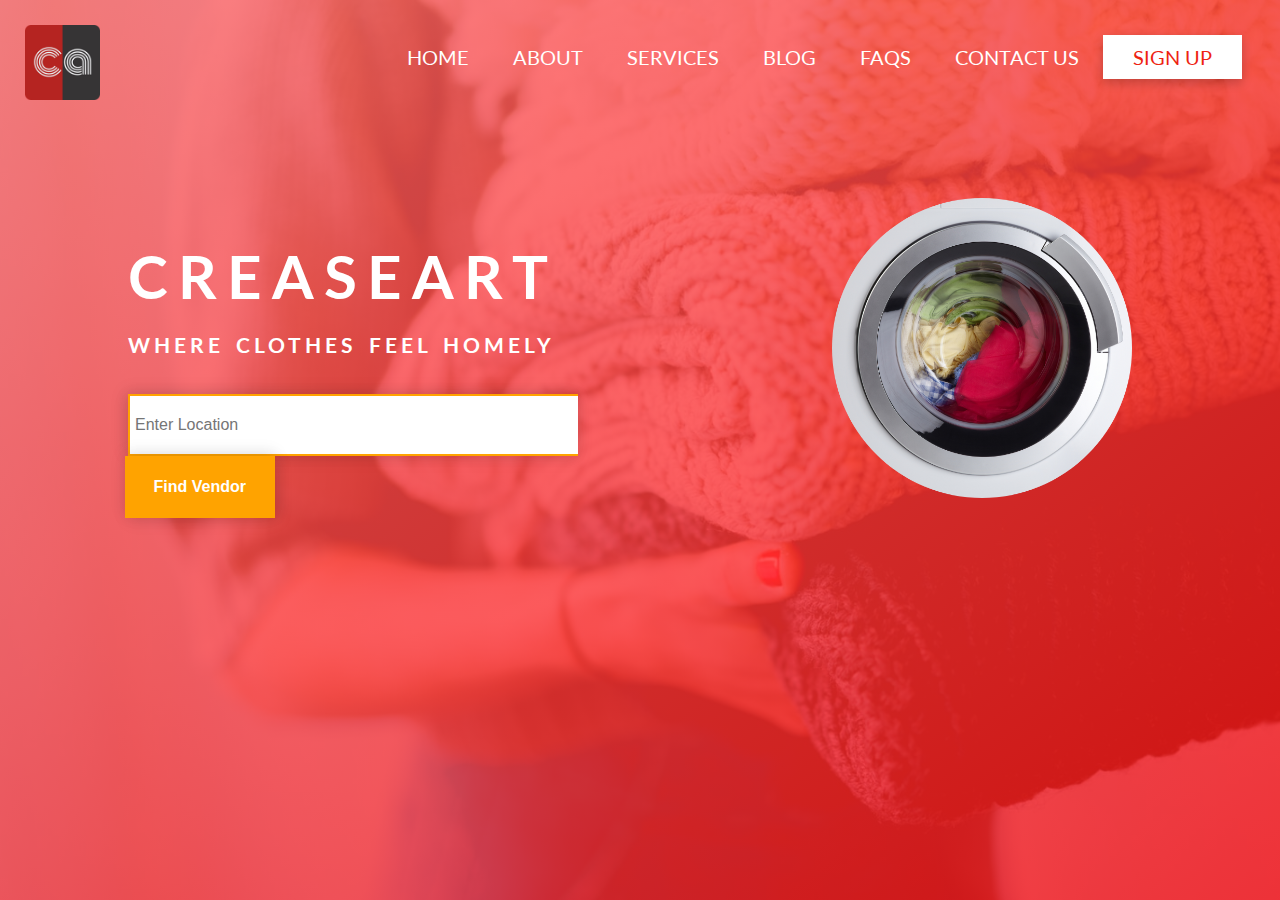
<file: index.html>
<!DOCTYPE html>
<html>
<head>

	<meta charset="utf-8">
	<meta name="viewport" content="width=device-width, initial-scale=1.0">
	<meta http-equiv="X-UA-Compatible" content="ie-edge">

	<link rel="stylesheet" href="https://fonts.googleapis.com/css?family=Lato:100,300,400,700,900">
	<link rel="stylesheet" type="text/css" href="style.css">

	<title>Creaseart</title>

</head>

<body>

	<header class="header">

		<div class="logo-box">

			<a href="https://www.creaseart.com"><img src="creaseart_logo.png" alt="logo" class="logo"></a>

		</div>

		<div id="myNav" class="nav-box overlay">

			<a href="javascript:void(0)" class="closebtn" onclick="closeNav()">&times;</a>

			<div class="overlay-content">
			
				<a href="https://www.creaseart.com">Home</a>
				<a href="https://www.creaseart.com/aboutus.html">About</a>
				<a href="https://www.creaseart.com/services.html">Services</a>
				<a href="https://www.creaseart.com/blog/">Blog</a>
				<a href="https://www.creaseart.com/faq.html">FAQs</a>
				<a href="https://www.creaseart.com/contact.html">Contact Us</a>
				<a href="https://www.creaseart.com/offer-signup.html" class="btn btn-white">Sign Up</a>

			</div>

		</div>

		<span class="ham-icon" onclick="openNav()">&#9776;</span>

		<div class="text-box">
			
			<h1 class="heading-primary">
				
				<span class="heading-primary-main">CreaseArt</span>
				<span class="heading-primary-sub">Where Clothes Feel Homely</span>

			</h1>

			<div class="search-box">
			
				<form action="" method="GET">
					
					<input type="text" name="search" placeholder="Enter Location" class="search-bar">
					<span>
						
						<button type="submit" class="btn-search">Find Vendor</button>

					</span>
				</form>
			</div>

		</div>
					
		<span class="spinner-box">
				
			<img src="spinner.png" alt="spin-image" class="spinner">

		</span>

	</header>

	<!-- <section>
		
		<div class="join-box">
			
			<h3>Partner with Us</h3>

			<h4>Join the community and let us help you with business expansion.</h4>

			<a href="https://www.creaseart.com/become-a-partner.html"><button type="button">JOIN !</button></a>
			
		</div>

	</section> -->

	<script type="text/javascript" src="script.js"></script>

</body>

</html>
</file>
<file: style.css>
* {
	margin: 0;
	padding: 0;
	box-sizing: border-box;
}

body {
	font-family: "Lato", sans-serif;
	font-weight: 400;
	font-size: 16px;
	line-height: 1.7;
	color: #fff;
	padding: 0px 0px;
}

.header {
	height: 100vh;
	background-image: linear-gradient(to right bottom, rgba(255, 107, 107, 0.8), rgba(255, 15, 15, 0.8)), url(creaseart_head.jpg);
	background-size: cover;
	background-position: top;
	position: relative;
}

.logo-box {
	position: absolute;
	top: 25px;
	left: 25px;
}

.logo {
	height: 75px;
}

.closebtn, .ham-icon {
	display: none;
}

.nav-box {
	position: absolute;
	right: 3%;
	top: 40px;
}

.nav-box a {
	padding: 10px 20px;
	color: #fff;
	text-decoration: none;
	text-transform: uppercase;
	font-weight: 400;
	font-size: 1.25rem;	
}

.btn:link, .btn:visited {
	text-decoration: none;
	text-transform: uppercase;
	box-shadow: 0px 4px 10px rgba(0,0,0, 0.2);
}

.btn-white {
	border-radius: 0px;
	background-color: #fff;
	padding: 10px 30px !important;
	text-align: center;
	color: rgba(238, 35, 17, 1) !important;
	transition: 0.2s;
}

.btn-white:hover {
	/*border: solid 2px rgba(255, 255, 255, 1);*/
	background-color: /*transparent*/ rgba(0, 17, 113, 0.9);
	color: #fff !important;
	transition: 0.2s;
	box-shadow: none;
}

.text-box {
	position: absolute;
	top: 25%;
	left: 10%;
}

.heading-primary {
	color:#fff;
	text-transform: uppercase;
}

.heading-primary-main {
	display: block;
	font-size: 60px;
	font-weight: 700;
	letter-spacing: 10px;
	animation: moveInLeft 0.8s ease-out 0.25s;
}

.heading-primary-sub {
	display: block;
	font-size: 21px;
	font-weight: 700;
	word-spacing: 3px;
	letter-spacing: 4px;
	animation: moveInRight 0.8s ease-out 0.25s;
}

@keyframes moveInLeft {

	0% {
		opacity: 0;
		transform: translateX(-100px);
	}

	80% {
		transform: translateX(5px);
	}

	100% {
		opacity: 1;
		transform: translateX(0px);
	}
}

@keyframes moveInRight {

	0% {
		opacity: 0;
		transform: translateX(100px);
	}

	80% {
		transform: translateX(-5px);
	}

	100% {
		opacity: 1;
		transform: translateX(0px);
	}
}

.search-box {
	position: absolute;
	top: 123%;
	left: 0%;
	width: 600px;
}

.search-bar {
	padding: 20px 5px;
	width: 450px;
	border: solid 2px #ffa300;
	border-right: none 0px #fff;
	font-size: 16px;
	color: #ffa300;
	cursor: text;
	box-shadow: 0px 3px 15px rgba(0, 0, 0, 0.1), -3px -3px 15px rgba(0, 0, 0, 0.1);
}

.btn-search {
	padding: 22px 20px;
	text-align: center;
	width: 150px;
	background: #ffa300;
	color: #fff;
	font-weight: 700;
	font-size: 16px;
	border: none;
	margin-left: -0.2em;
	cursor: pointer;
	box-shadow: 3px 3px 15px rgba(0, 0, 0, 0.1), 0px -3px 15px rgba(0, 0, 0, 0.1);
}

.spinner-box {
	position: absolute;
	left: 65%;
	top: 22%;
}

.spinner {
	height: 300px;
	-webkit-animation:spin 4s linear infinite;
    -moz-animation:spin 4s linear infinite;
    animation:spin 4s linear infinite;
}

@-moz-keyframes spin {

	100% { 
		-moz-transform: rotate(360deg); 
	}
}

@-webkit-keyframes spin {

	100% {
		-webkit-transform: rotate(360deg);
	}
}

@keyframes spin {

	100% {
		-webkit-transform: rotate(360deg);
		transform:rotate(360deg);
	}
}

.join-box {
	position: fixed;
	width: 105vh;
	background-color: #f9f9f9;
	color: rgba(238, 35, 17, 1);
	font-family: "Lato", sans-serif;
	padding: 10px 0px;
	text-align: center;
	right: 0%;
	bottom: 0%;
}

.join-box h3 {
	text-transform: uppercase;
	font-weight: 700;
}

.join-box h4 {
	font-weight: 400;
	margin-top: 1rem;
}

.join-box button {
	margin-top: 1rem;
	padding: 10px 30px;
	background-color: rgba(238, 35, 17, 1);
	color: #fff;
	font-weight: 700;
	border: none;
	outline: none;
	cursor: pointer;
}

@media screen and (max-width: 1024px) {

	.logo {
		height: 70px;
	}

	.nav-box a {
		font-size: 1rem;
	}

	.heading-primary-main {
		font-size: 55px;
	}

	.heading-primary-sub {
		font-size: 19px;
	}

	.spinner {
		height: 250px;
	}

	.search-box {
		width: 525px;
	}

	.search-bar {
		width: 375px;
	}

	.join-box {
		width: 102vh;
		padding: 8px 0px;
	}
}

@media screen and (max-width: 992px) {

	.search-box {
		width: 500px;
	}

	.search-bar {
		width: 350px;
	}

	.join-box {
		width: 100vh;
	}
}

@media screen and (max-width: 950px) {

	.logo {
		height: 65px;
	}

	.heading-primary-main {
		font-size: 50px;
	}

	.heading-primary-sub {
		font-size: 17px;
	}

	.search-box {
		width: 480px;
	}

	.search-bar {
		padding: 18px 5px;
		width: 330px;
	}

	.btn-search {
		padding: 20px 20px;
	}

	.join-box {
		width: 96vh;
	}
}

@media screen and (max-width: 900px) {

	.search-box {
		width: 460px;
	}

	.search-bar {
		width: 310px;
	}

	.join-box {
		width: 91vh;
	}
}

@media screen and (max-width: 850px) {

	.nav-box a {
		padding: 10px 13px;
	}

	.search-box {
		width: 440px;
	}

	.search-bar {
		width: 290px;
	}

	.join-box {
		width: 86vh;
	}
}

@media screen and (max-width: 800px) {

	.logo {
		height: 60px;
	}	

	.heading-primary-main {
		font-size: 45px;
	}

	.heading-primary-sub {
		font-size: 15px;
	}

	.search-box {
		width: 420px;
	}

	.search-bar {
		padding: 16px 5px;
		width: 270px;
	}

	.btn-search {
		padding: 18px 20px;
	}

	.join-box {
		width: 81vh;
	}
}

@media screen and (max-width: 768px) {

	.nav-box a {
		padding: 10px;
	}

	.heading-primary-main {
		font-size: 40px;
	}

	.heading-primary-sub {
		font-size: 13px;
	}

	.spinner {
		height: 200px;
	}

	.search-box {
		width: 400px;
	}

	.search-bar {
		width: 250px;
	}

	.join-box {
		width: 78vh;
		padding: 5px 0px;
	}
}

@media screen and (max-width: 640px) {

	.closebtn, .ham-icon {
		display: block;
	}

	.ham-icon {
		border-radius: 100px;
		padding: 0px 14px;
		background-color: #fff;
		color: rgba(238, 35, 17, 1);  
		position: absolute;
		top: 25px;
		right: 5%;
		font-size: 34px;
		box-shadow: 0px 4px 10px rgba(0, 0, 0, 0.4);
	}

	.overlay {
	    height: 100%;
	    width: 0;
	    position: fixed;
	    z-index: 1;
	    top: 0;
	    left: 0;
	    background-color: rgba(0, 17, 113, 0.9);
	    overflow-x: hidden;
	    transition: 0.5s;
	}

	.overlay-content {
	    position: relative;
	    top: 20%;
	    width: 100%;
	    text-align: center;
	    margin-top: 30px;
	}

	.overlay a {
	    padding: 8px;
	    text-decoration: none;
	    font-size: 20px;
	    color: #fff;
	    display: block;
	    transition: 0.3s;
	}

	.overlay a:hover, .overlay a:focus {
	    color: #f1f1f1;
	}

	.overlay .closebtn {
	    position: absolute;
	    top: 20px;
	    right: 45px;
	    font-size: 60px;
	}

  	.overlay .closebtn {
	    font-size: 40px;
	    top: 15px;
	    right: 35px;
	 }

	 .btn:link, .btn:visited {
		box-shadow: none;
	}

	.btn-white {
		border-radius: 0px;
		background-color: rgba(0, 17, 113, 0.9);
		padding: unset;
		text-align: center;
		color: #fff !important;
		transition: none;
	}

	.btn-white:hover {
		border: none;
		background-color: rgba(0, 17, 113, 0.9);
		transition: none;
		padding: 0px !important;
	}

	.spinner-box {
		display: none;
	}

	.text-box {
		left: 17%;
	}

	.heading-primary-main {
		display: block;
		font-size: 60px;
		font-weight: 700;
		letter-spacing: 10px;
		animation: moveInLeft 0.8s ease-out 0.25s;
	}

	.heading-primary-sub {
		display: block;
		font-size: 21px;
		font-weight: 700;
		word-spacing: 3px;
		letter-spacing: 4px;
		animation: moveInRight 0.8s ease-out 0.25s;
	}

	.search-box {
		width: 415px;
	}

	.search-bar {
		width: 265px;
	}
}

@media screen and (max-width: 600px) {

	.text-box {
		left: 14%;
	}
}

@media screen and (max-width: 580px) {

	.text-box {
		left: 18%;
	}

	.heading-primary-main {
		font-size: 50px;
	}

	.heading-primary-sub {
		font-size: 17px;
	}

	.search-box {
		left: -10% !important;
		width: 445px;
	}

	.search-bar {
		width: 295px;
	}
}

@media screen and (max-width: 550px) {

	.text-box {
		left: 16%;
	}	
}

@media screen and (max-width: 520px) {

	.text-box {
		left: 15%;
	}

	.search-box {
		left: -11% !important;
	}	
}

@media screen and (max-width: 500px) {

	.text-box {
		left: 14%;
	}

	.search-box {
		left: -12% !important;
	}	
}

@media screen and (max-width: 480px) {

	.text-box {
		left: 11.5%;
	}

	.search-box {
	    left: -10.5% !important;
	}
}

@media screen and (max-width: 440px) {

	.logo {
		height: 55px;
	}

	.text-box {
		left: 12%;
	}

	.heading-primary-main {
		font-size: 45px;
	}

	.heading-primary-sub {
		font-size: 15px;
	}

	.search-box {
		width: 400px;
		left: -10% !important;
	}

	.search-bar {
		padding: 16px 5px;
		width: 250px;
	}

	.btn-search {
		padding: 18px 20px;
	}
}

@media screen and (max-width: 414px) {
	
	.text-box {
	    left: 8.5%;
	}

	.search-box {
		width: 390px;
		left: -7% !important;
	}

	.search-bar {
	    width: 240px;
	}
}

@media screen and (max-width: 384px) {

	.text-box {
		left: 6%;
	}

	.search-box {
		width: 360px;
		left: -3.5% !important;
	}

	.search-bar {
		width: 224px;
	}

	.btn-search {
		width: 134px;
	}
}

@media screen and (max-width: 380px) {

	.logo {
		height: 50px;
	}

	.ham-icon {
		padding: 0px 13px;
		font-size: 29px;
	}

	.text-box {
		left: 9%;
	}

	.heading-primary-main {
		font-size: 40px;
	}

	.heading-primary-sub {
		font-size: 13.5px;
	}

	.search-box {
		width: 351px;
		left: -6.5% !important;
	}

	.search-bar {
		padding: 10px 5px;
		width: 216px;
	}

	.btn-search {
		padding: 12px 15px;
	}

	.search-bar, .btn-search {
		font-size: 14px !important;
	}
}

@media screen and (max-width: 380px) {

	.search-bar {
		width: 214px;
	}
}

@media screen and (max-width: 360px) {

	.search-box {
		width: 337px;
	}

	.search-bar {
		width: 219px;
	}

	.btn-search {
		width: 117px;
	}
}

@media screen and (max-width: 320px) {

	.logo {
		height: 45px;
	}

	.ham-icon {
		padding: 0px 12px;
		font-size: 26px;
	}

	.text-box {
		left: 11%;
	}

	.heading-primary-main {
		font-size: 30px;
	}

	.heading-primary-sub {
		font-size: 9.75px;
	}

	.search-box {
		width: 301px;
		left: -9% !important;
	}

	.search-bar {
		padding: 10px 5px;
		width: 184px;
	}

	.btn-search {
		padding: 12px 20px;
		width: 110px;
	}

	.search-bar, .btn-search {
		font-size: 12px !important;
	}
}
</file>
